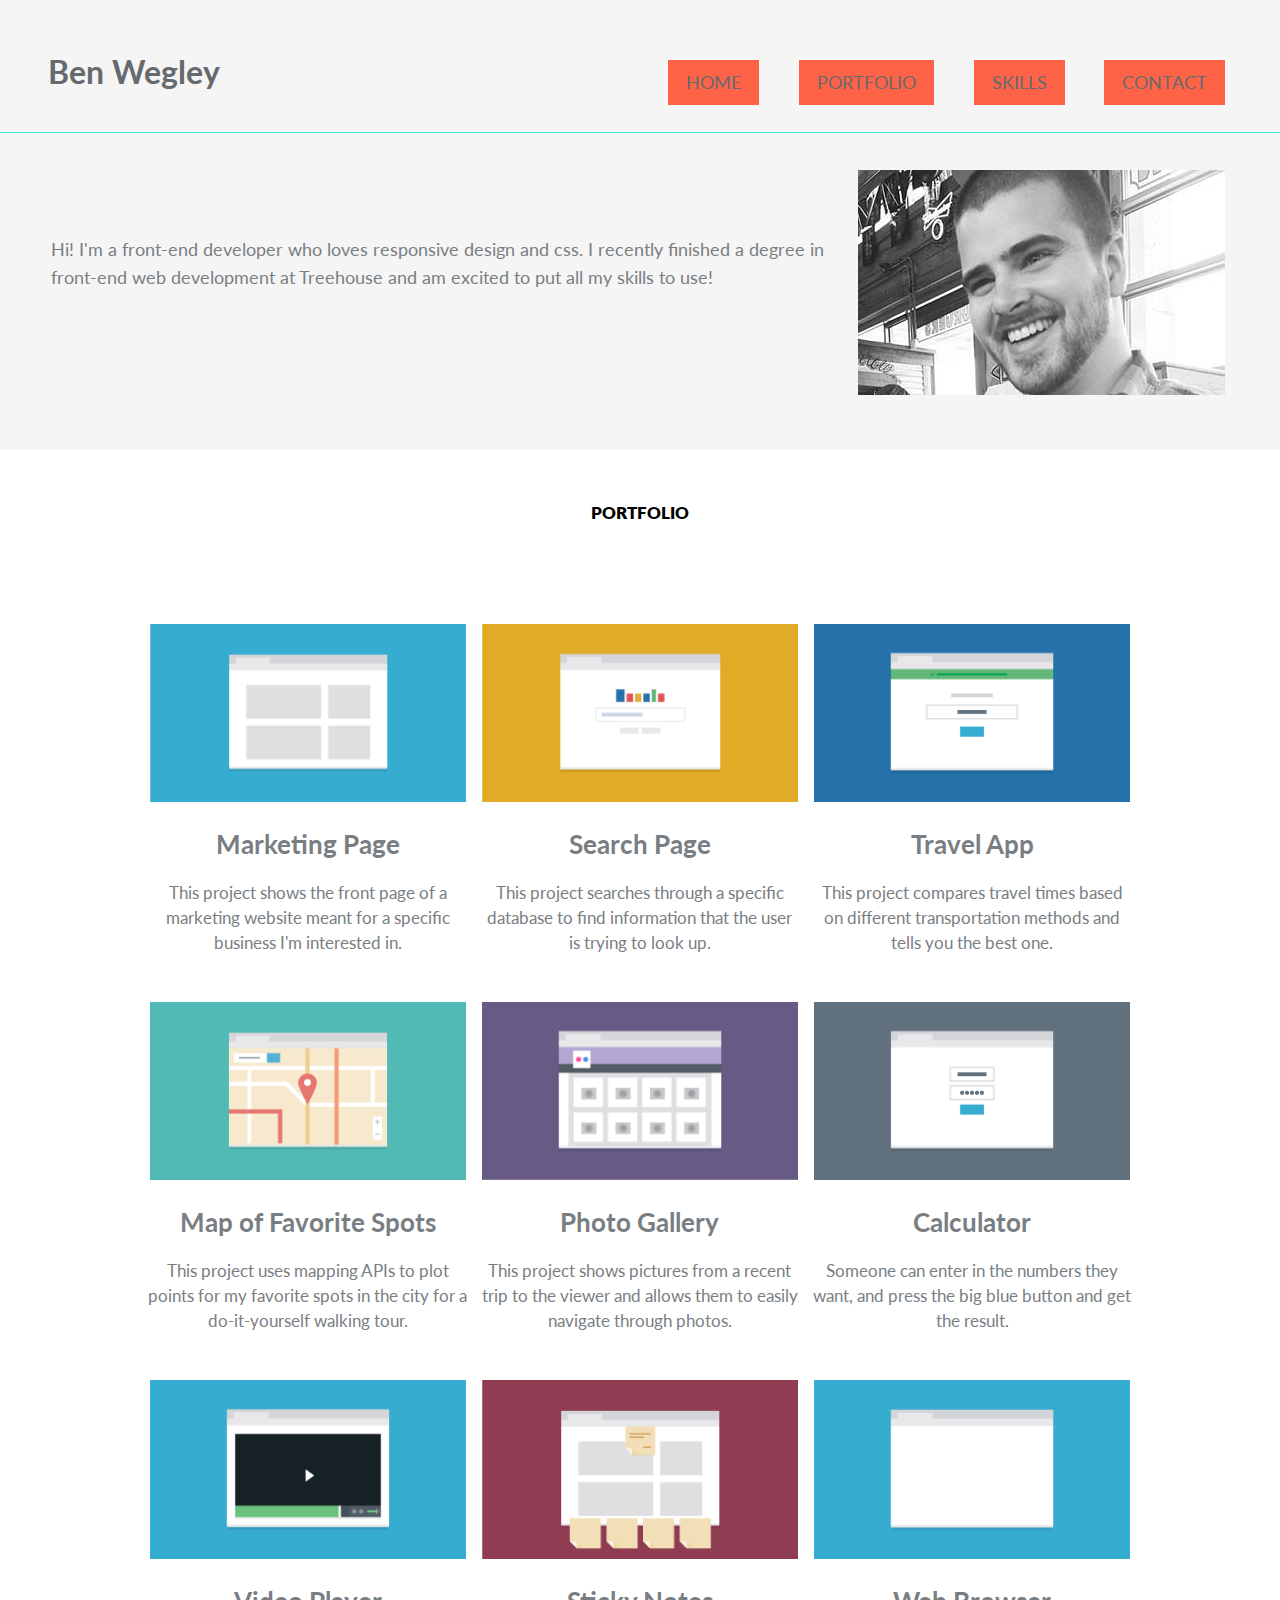
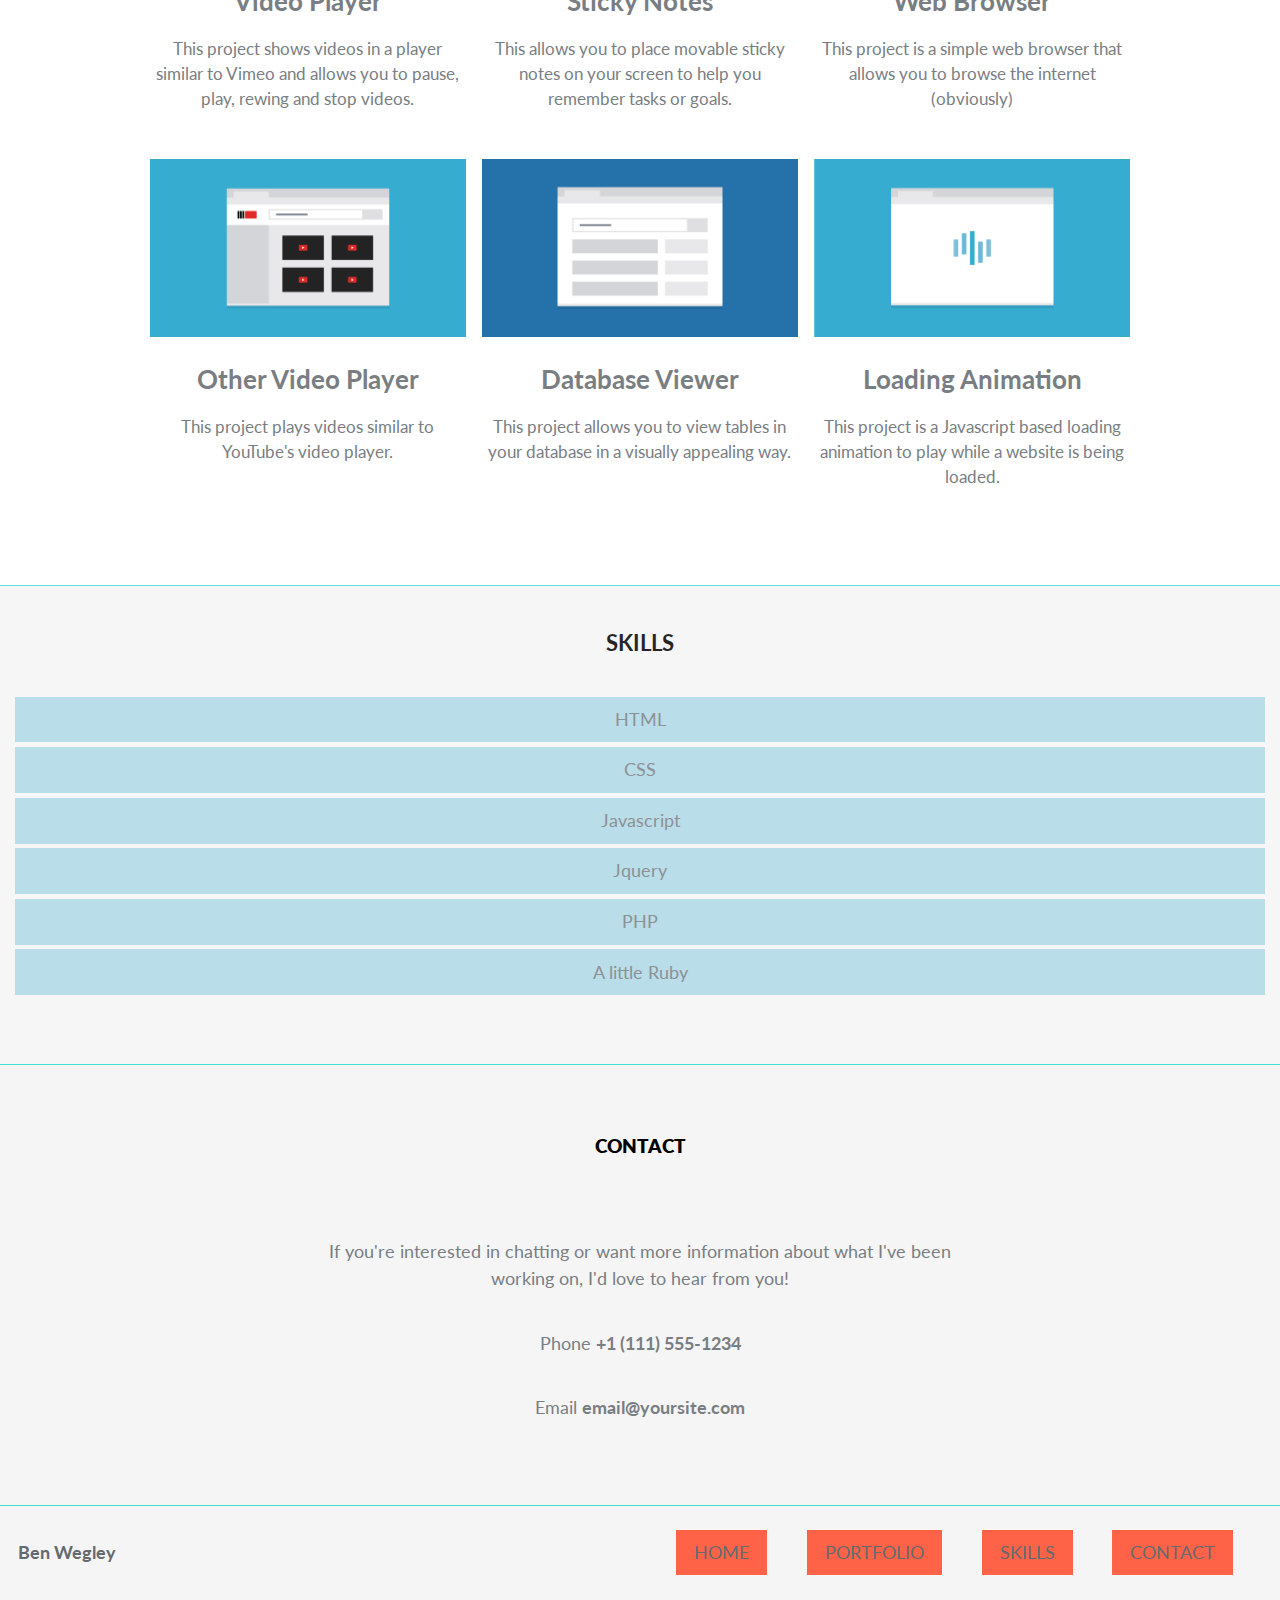
<file: index.html>
<!DOCTYPE html>
<html>
	
	<head>
		<title>Ben Wegley's Portfolio</title>
		<meta name="viewport" content="width=device-width">
		<link rel="stylesheet" href="css/base.css">
		<link rel="stylesheet" href="css/nav.css">
        <link rel="stylesheet" href="css/queries.css">
	</head>
	
	<body>

		<header class="main-header" id="top"><!-- start header -->
            <div class="site-logo">
                <a href="/">
                    <h2 id="designer-name">Ben Wegley</h2>
                </a>
            </div>
            
            
            <ul class="nav">
                <li id="home-button"><a href="index.html">HOME</a></li>
                <li id="portfolio-button"><a href="#portfolio-title">PORTFOLIO</a></li>
                <li id="skills-button"><a href="#skills-title">SKILLS</a></li>	
                <li id="contact-button"><a href="#contact-section">CONTACT</a></li>
            </ul>

        </header><!-- end header -->
        
         <div class="about"> <!-- start about -->
            <img id="profile-picture" src="img/me.jpg" alt="Profile Picture">
            <p class="tagline" id="header-tagline">Hi! I'm a front-end developer who loves responsive design and css. I recently finished a degree in front-end web development at Treehouse and am excited to put all my skills to use!</p>
        </div><!-- end about -->
        
        <h3 class="portfolio-title" id="portfolio-title">PORTFOLIO</h3>
        
        <div class="container"><!-- start container -->

            <div class="project" id="first">
                <img src="img/portfolio-1.png" alt="Marketing Page">
                <h1 class="piece-title">Marketing Page</h1>
                <p>This project shows the front page of a marketing website meant for a specific business I'm interested in.</p>
            </div>

            <div class="project" id="second">
                <img src="img/portfolio-2.png" alt="Search Page">
                <h1 class="piece-title">Search Page</h1>
                <p>This project searches through a specific database to find information that the user is trying to look up.</p>
            </div>

            <div class="project" id="third">
                <img src="img/portfolio-3.png" alt="Travel App">
                <h1 class="piece-title">Travel App</h1>
                <p>This project compares travel times based on different transportation methods and tells you the best one.</p>
            </div>

            <div class="project" id="fourth">
                <img src="img/portfolio-6.png" alt="Map of Favorite Spots">
                <h1 class="piece-title">Map of Favorite Spots</h1>
                <p>This project uses mapping APIs to plot points for my favorite spots in the city for a do-it-yourself walking tour.</p>
            </div>

            <div class="project" id="fifth">
                <img src="img/portfolio-5.png" alt="Photo Gallery">
                <h1>Photo Gallery</h1>
                <p>This project shows pictures from a recent trip to the viewer and allows them to easily navigate through photos.</p>
            </div>

            <div class="project" id="sixth">
                <img src="img/portfolio-4.png" alt="Calculator">
                <h1 class="piece-title">Calculator</h1>
                <p>Someone can enter in the numbers they want, and press the big blue button and get the result.</p>
            </div>
            
            <div class="project" id="seventh">
                <img src="img/portfolio-7.png" alt="Video Player">
                <h1>Video Player</h1>
                <p>This project shows videos in a player similar to Vimeo and allows you to pause, play, rewing and stop videos.</p>
            </div>

            <div class="project" id="eigth">
                <img src="img/portfolio-14.png" alt="Sticky Notes">
                <h1 class="piece-title">Sticky Notes</h1>
                <p>This allows you to place movable sticky notes on your screen to help you remember tasks or goals.</p>
            </div>
            
            <div class="project" id="ninth">
                <img src="img/portfolio-15.png" alt="Web Browser">
                <h1 class="piece-title">Web Browser</h1>
                <p>This project is a simple web browser that allows you to browse the internet (obviously)</p>
            </div>
            
            <div class="project" id="tenth">
                <img src="img/portfolio-8.png" alt="Other Video Player">
                <h1 class="piece-title">Other Video Player</h1>
                <p>This project plays videos similar to YouTube's video player.</p>
            </div>
            
            <div class="project" id="eleventh">
                <img src="img/portfolio-9.png" alt="Database Viewer">
                <h1 class="piece-title">Database Viewer</h1>
                <p>This project allows you to view tables in your database in a visually appealing way.</p>
            </div>
            
            <div class="project" id="twelveth">
                <img src="img/portfolio-10.png" alt="Loading Animation">
                <h1 class="piece-title">Loading Animation</h1>
                <p>This project is a Javascript based loading animation to play while a website is being loaded.</p>
            </div>

		</div><!-- end container -->
        
        <div class="skills"> <!-- start contact -->
            <h3 class="skills-section" id="skills-title">SKILLS</h3>
            <ul>
                <li>HTML</li>
                <li>CSS</li>
                <li>Javascript</li>
                <li>Jquery</li>
                <li>PHP</li>
                <li>A little Ruby</li>
            </ul>
        </div><!-- end contact -->
        
        <div class="contact"> <!-- start contact -->
            <h3 class="portfolio-title" id="contact-section">CONTACT</h3>
            <p class="tagline" id="footer-tagline">If you're interested in chatting or want more information about what I've been working on, I'd love to hear from you!</p>
            <p>Phone <strong>+1 (111) 555-1234</strong></p>
            <p>Email <strong>email@yoursite.com</strong></p>
        </div><!-- end contact -->
        
        <footer class="main-footer"><!-- start footer -->
				
            <a class="footer-name" href="/">
                <h2 id="footer-designer-name">Ben Wegley</h2>
            </a>

            <ul class="nav" id="footer-nav">
                <li id="btt"><a href="#top">BACK TO TOP</a></li>
                <li id="home"><a href="index.html">HOME</a></li>
                <li id="portfolio"><a href="#portfolio-title">PORTFOLIO</a></li>
                <li id="skills"><a href="#skills-title">SKILLS</a></li>
                <li id="contact"><a href="#contact-section">CONTACT</a></li>
            </ul>
            
        </footer><!-- end header -->

	</body>
</html>
</file>
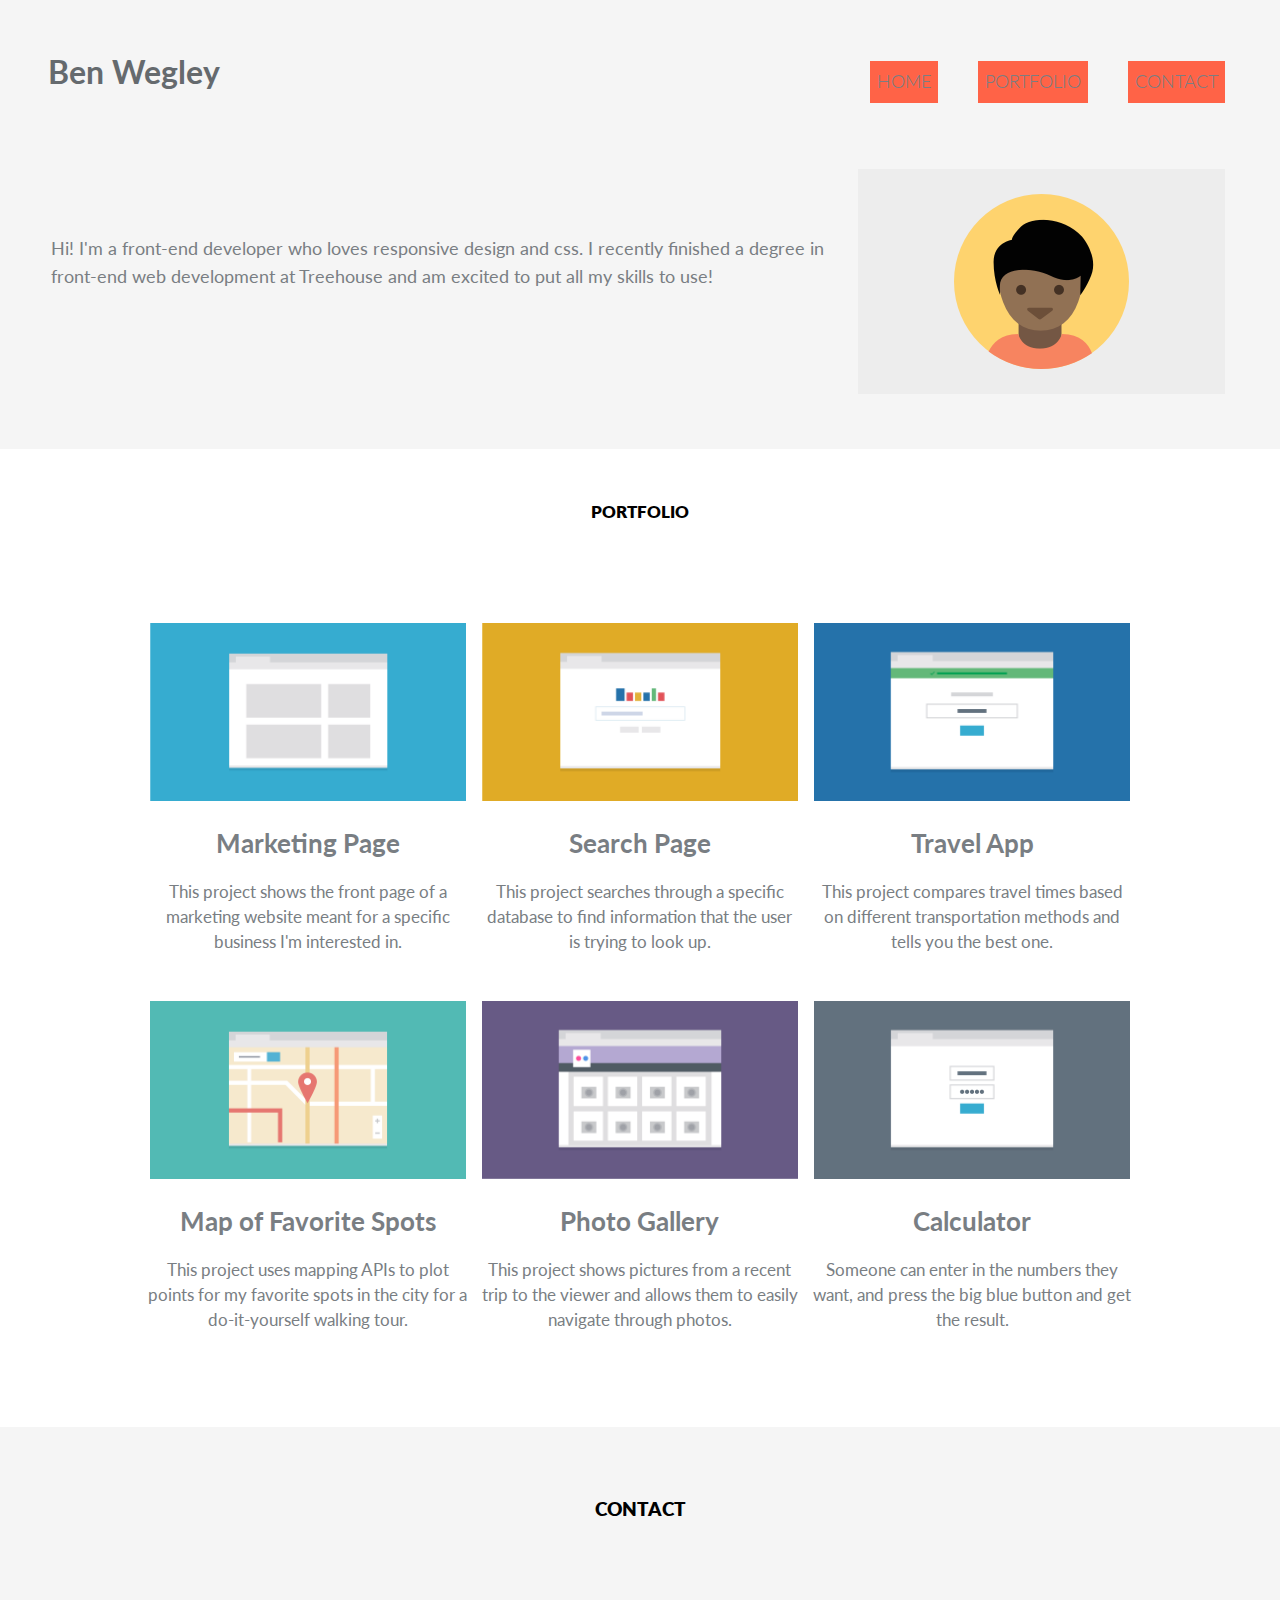
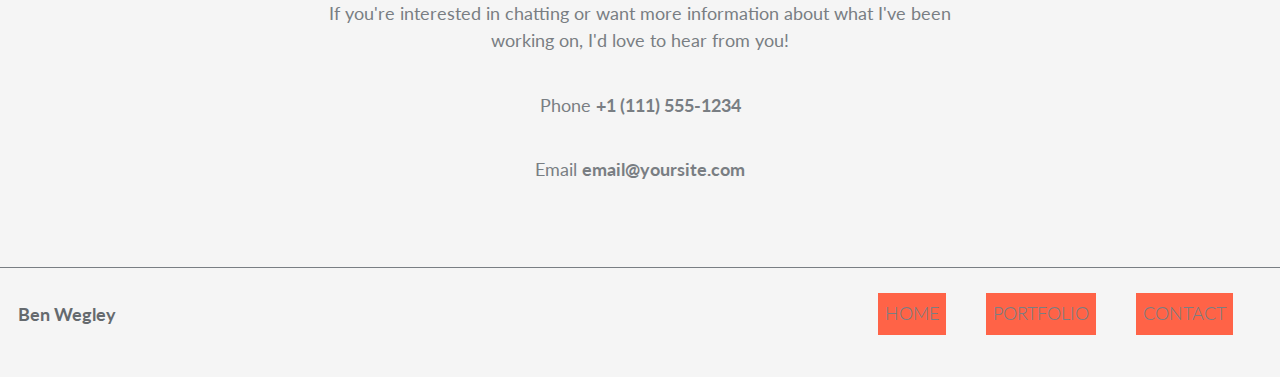
<file: mk II/index.html>
<!DOCTYPE html>
<html>
	
	<head>
		<title>Ben Wegley's Portfolio</title>
		<meta name="viewport" content="width=device-width">
		<link rel="stylesheet" href="css/base.css">
		<link rel="stylesheet" href="css/nav.css">
        <link rel="stylesheet" href="css/queries.css">
	</head>
	
	<body>

		<header class="main-header"><!-- start header -->
            <div class="site-logo">
                <a href="/">
                    <!--<img src="img/logo.svg" alt="Poly - UI Toolkit">-->
                    <h2 id="designer-name">Ben Wegley</h2>
                </a>
            </div>
            
            
            <ul class="nav">
                <li><a href="#">HOME</a></li>
                <li><a href="#">PORTFOLIO</a></li>		
                <li><a href="#">CONTACT</a></li>						
            </ul>

        </header><!-- end header -->
        
         <div class="about"> <!-- start about -->
            <img id="profile-picture" src="img/responsive-layout-profile.png" alt="Profile Picture">
            <p class="tagline" id="header-tagline">Hi! I'm a front-end developer who loves responsive design and css. I recently finished a degree in front-end web development at Treehouse and am excited to put all my skills to use!</p>
        </div><!-- end about -->
        
        <h3 class="portfolio-title">PORTFOLIO</h3>
        
        <div class="container"><!-- start container -->

            <div class="project" id="first" alt="">
                <img src="img/portfolio-1.png" alt="Marketing Page">
                <h1 class="piece-title">Marketing Page</h1>
                <p>This project shows the front page of a marketing website meant for a specific business I'm interested in.</p>
            </div>

            <div class="project" id="second">
                <img src="img/portfolio-2.png" alt="Search Page">
                <h1 class="piece-title">Search Page</h1>
                <p>This project searches through a specific database to find information that the user is trying to look up.</p>
            </div>

            <div class="project" id="third">
                <img src="img/portfolio-3.png" alt="Travel App">
                <h1 class="piece-title">Travel App</h1>
                <p>This project compares travel times based on different transportation methods and tells you the best one.</p>
            </div>

            <div class="project" id="fourth">
                <img src="img/portfolio-6.png" alt="Map of Favorite Spots">
                <h1 class="piece-title">Map of Favorite Spots</h1>
                <p>This project uses mapping APIs to plot points for my favorite spots in the city for a do-it-yourself walking tour.</p>
            </div>

            <div class="project" id="fifth">
                <img src="img/portfolio-5.png" alt="Photo Gallery">
                <h1>Photo Gallery</h1>
                <p>This project shows pictures from a recent trip to the viewer and allows them to easily navigate through photos.</p>
            </div>

            <div class="project" id="sixth">
                <img src="img/portfolio-4.png" alt="Calculator">
                <h1 class="piece-title">Calculator</h1>
                <p>Someone can enter in the numbers they want, and press the big blue button and get the result.</p>
            </div>

		</div><!-- end container -->
        
        <div class="contact"> <!-- start contact -->
            <h3 class="portfolio-title">CONTACT</h3>
            <p class="tagline" id="footer-tagline">If you're interested in chatting or want more information about what I've been working on, I'd love to hear from you!</p>
            <p>Phone <strong>+1 (111) 555-1234</strong></p>
            <p>Email <strong>email@yoursite.com</strong></p>
        </div><!-- end contact -->
        
        <footer class="main-footer"><!-- start footer -->
				
            <a class="footer-name" href="/">
                <!--<img src="img/logo.svg" alt="Poly - UI Toolkit">-->
                <h2 id="footer-designer-name">Ben Wegley</h2>
            </a>

            <ul class="nav" id="footer-nav">
                <li id="btt"><a href="#">BACK TO TOP</a></li>
                <li id="home"><a href="#">HOME</a></li>
                <li id="portfolio"><a href="#">PORTFOLIO</a></li>		
                <li id="contact"><a href="#">CONTACT</a></li>
            </ul>
            
        </footer><!-- end header -->

	</body>
</html>
</file>
<file: css/base.css>
/* --------------------------
  Base Styles
--------------------------- */

@import url("http://fonts.googleapis.com/css?family=Lato:100,300,400,700,900");

* {
  box-sizing: border-box; 
}

body {
  color: #797e83;
  font-size: 16px;
	margin: 0;
  font-family: "Lato", "Helvetica Neue", Helvetica, Arial, sans-serif;
  line-height: 1.5; 
}

h1 {
	font-size: 1.6em;
}

ul,
li {
  margin: 0;
  padding: 0;
  list-style-type: none; 
}

a {
  color: #656a6e;
  text-decoration: none;
  font-weight: 400; 
}

img {
	max-width: 99%;
}

header,
footer,
.about {
	background-color: whitesmoke;
}

header {
    display: flex;
}

footer {
    width: 100%
}

.portfolio-title {
	text-align: center;
	padding: 2em;
	font-size: 1.05em;
	font-weight: 800;
	color: #000;
}

.about {
    padding-bottom: 2.5em;
}

.about,
.contact,
.skills {
	text-align: center;
	font-size: 1.15em;
    border-top: .5px solid turquoise;
}

.contact {
	padding-top: .5em;
	padding-bottom: 3.5em;
	background-color: whitesmoke;
    display: flex;
    flex-direction: column;
    align-items: center;
}

.skills {
    padding: .5em .55em 3.5em .55em;
    background-color: whitesmoke;
    opacity: .85;
    display: flex;
    flex-direction: column; 
}

.container {
	margin-top: 3.25em;
    width: 90%;
	margin: auto;
    display: flex;
    flex-direction: column;
}

.skills li {
    padding: .5em;
    margin: .25em;
    background-color: lightblue;
    transition: background-color 0.5s ease;
}
.skills li:hover {   
    background-color: lightcoral;
}

/* ---- Float clearfix ---- */

.clearfix::after {
    content: " ";
    display: table;
    clear: both;
}

#designer-name {
	font-size: 2em;
	padding: 0;
	margin: 0 0 20px 0;
}

#footer-designer-name {
	font-size: 1.125em;
	padding: 1em;
}

#footer-tagline {
    max-width: 85%;
    text-align: center;
}

#profile-picture {
    padding: 2em 1em 0 1em;
}

#home,
#portfolio,
#contact,
#skills {
   display: none; 
}

#skills-title {
    color: black;
    padding: .5em;
}

/* --------------------------
  Portfolio Pieces
--------------------------- */

.project{
	text-align: center;
	padding-bottom: 30px;
}

.project p {
	font-size: 1.04em;
}
</file>
<file: css/nav.css>
/* --------------------------
  Nav Styles
--------------------------- */

.main-header,
.nav {
	display: flex;
	flex-direction: column;
}

.main-header {
	padding-top: 2em;
    padding-bottom: 2em;
}

.main-footer {
	display: flex;
	flex-direction: row;
	justify-content: space-between;
	border-top: 1px solid turquoise;
}

.site-logo {
	width: auto;
	align-self: center;
}

.nav {
	margin-top: 1.5em;
}

#footer-nav {
	align-content: center;
}

.nav a {
	display: block;
	background-color: tomato;
	font-size: 1.125em;
	text-align: center;
	padding: .4em;
	margin: .2em;
}

.nav a:hover {
    transition: all 0.75s ease;
    color: lightblue;
    background-color: dimgray
}
</file>
<file: css/queries.css>
/* --------------------------
  Media Queries
--------------------------- */

@media (min-width: 768px) {
    
    .main-header {
        display: flex;
        flex-direction: column;
	}
    
	.site-logo {
	}
    
	.nav {
		flex-direction: row;
		justify-content: center;
	}
    
	.nav a {
		border-bottom-color: transparent;
        margin-left: 2em;
        padding: .5em 1em;
	}
    
    .about {
        display: flex;
        flex-direction: row-reverse;
        justify-content: space-between;
        align-items: center;
    }
    
    .container {
        display: flex;
        flex-direction: column;
        flex-flow: row wrap;
        justify-content: space-between;
    }
    
    .container div {
        max-width: 49%;
    }
    
    .main-footer {
        padding: 0 1.5em 3em 0;
    }
    
    /* ---- Float clearfix ---- */
 
    .clearfix::after {
        content: " ";
        display: table;
        clear: both;
    }
    
    #header-tagline {
        padding: .75em;
        text-align: left;
    }
    
    #footer-nav {
        flex-direction: row;
		justify-content: space-between;
    }
    
    #btt {
        display: none; 
    }
    
    #home,
    #portfolio,
    #contact,
    #skills {
       display: block; 
    }
	
}

@media (min-width: 1024px) {
    .site-logo {
        padding: 1em;
    }
    
    .main-header {
        padding: 2em 2em 0 2em;
    }
    
    .about {
        padding: 0 2em 3em 2em;
    }
    
    
	.container {
		width: 1080px;
        padding: 3em;
	}
    
	.main-header,
	.main-footer {
		flex-direction: row;
	}
    
	.site-logo {
		margin-right: auto;
	}
    
	.nav {
		margin-top: 0;
		align-self: center;
        padding-right: 1.2em;
	}
    
	.nav a {
		border-bottom-color: transparent;
	}
    
    .main-footer {
        padding: 0 1.5em 1em 0;
    }
    
    #first,
    #third,
    #fifth,
    #seventh,
    #ninth,
    #eleventh {
		 width: 32.5%;

   	}
   
    #second,
    #fourth,
    #sixth,
    #eigth,
    #tenth,
    #twelveth {
        width: 32.5%;
    }
    
    #footer-tagline {
        max-width: 50%
    }
    
}
</file>
<file: mk II/css/base.css>
/* --------------------------
  Base Styles
--------------------------- */

@import url("http://fonts.googleapis.com/css?family=Lato:100,300,400,700,900");

* {
  box-sizing: border-box; 
}

body {
  color: #797e83;
  font-size: 16px;
	margin: 0;
  font-family: "Lato", "Helvetica Neue", Helvetica, Arial, sans-serif;
  line-height: 1.5; 
}

h1 {
	font-size: 1.6em;
}

ul,
li {
  margin: 0;
  padding: 0;
  list-style-type: none; 
}

a {
  color: #656a6e;
  text-decoration: none;
  font-weight: 400; 
}

img {
	max-width: 99%;
}

header,
footer,
.about {
	background-color: whitesmoke;
}

header {
    display: flex;
}

footer {
    width: 100%
}

.portfolio-title {
	text-align: center;
	padding: 2em;
	font-size: 1.05em;
	font-weight: 800;
	color: #000;
}

.about {
    padding-bottom: 2.5em;
}

.about,
.contact {
	text-align: center;
	font-size: 1.15em;
}

.contact {
	padding-top: .5em;
	padding-bottom: 3.5em;
	background-color: whitesmoke;
    display: flex;
    flex-direction: column;
    align-items: center;
}

.container {
	margin-top: 3.25em;
    width: 90%;
	margin: auto;
    display: flex;
    flex-direction: column;
}

/* ---- Float clearfix ---- */

.clearfix::after {
    content: " ";
    display: table;
    clear: both;
}

#designer-name {
	font-size: 2em;
	padding: 0;
	margin: 0 0 20px 0;
}

#footer-designer-name {
	font-size: 1.125em;
	padding: 1em;
}

#footer-tagline {
    max-width: 85%;
    text-align: center;
}

#profile-picture {
    padding: 2em 1em 0 1em;
}

#home,
#portfolio,
#contact {
   display: none; 
}

/* --------------------------
  Portfolio Pieces
--------------------------- */

.project{
	text-align: center;
	padding-bottom: 30px;
}

.project p {
	font-size: 1.04em;
}
</file>
<file: mk II/css/nav.css>
/* --------------------------
  Nav Styles
--------------------------- */

.main-header,
.nav {
	display: flex;
	flex-direction: column;
}

.main-header {
	padding-top: 2em;
}

.main-footer {
	display: flex;
	flex-direction: row;
	justify-content: space-between;
	border-top: 1px solid #797e83;
}

.site-logo {
	width: auto;
	align-self: center;
}

.nav {
	margin-top: 1.5em;
}

#footer-nav {
	align-content: center;
}

.nav a {
	display: block;
	color: #797e83;
	background-color: tomato;
	font-size: 1.125em;
	font-weight: 300;
	text-align: center;
	padding: .4em;
	margin: .2em;
	border-bottom: 1px solid #ebecec;
}

.nav a:hover {
	color: #0b0b0b;
	border-bottom-color: #52bab3;
}
</file>
<file: mk II/css/queries.css>
/* --------------------------
  Media Queries
--------------------------- */

@media (min-width: 768px) {
    
    .main-header {
        display: flex;
        flex-direction: column;
	}
    
	.site-logo {
	}
    
	.nav {
		flex-direction: row;
		justify-content: center;
	}
    
	.nav a {
		border-bottom-color: transparent;
        margin-left: 2em;
	}
    
    .about {
        display: flex;
        flex-direction: row-reverse;
        justify-content: space-between;
        align-items: center;
    }
    
    .container {
        display: flex;
        flex-direction: column;
        flex-flow: row wrap;
        justify-content: space-between;
    }
    
    .container div {
        max-width: 49%;
    }
    
    .main-footer {
        padding: 0 1.5em 3em 0;
    }
    
    /* ---- Float clearfix ---- */
 
    .clearfix::after {
        content: " ";
        display: table;
        clear: both;
    }
    
    #header-tagline {
        padding: .75em;
        text-align: left;
    }
    
    #footer-nav {
        flex-direction: row;
		justify-content: space-between;
    }
    
    #btt {
        display: none; 
    }
    
    #home,
    #portfolio,
    #contact {
       display: block; 
    }
	
}

@media (min-width: 1024px) {
    .site-logo {
        padding: 1em;
    }
    
    .main-header {
        padding: 2em 2em 0 2em;
    }
    
    .about {
        padding: 0 2em 3em 2em;
    }
    
    
	.container {
		width: 1080px;
        padding: 3em;
	}
    
	.main-header,
	.main-footer {
		flex-direction: row;
	}
    
	.site-logo {
		margin-right: auto;
	}
    
	.nav {
		margin-top: 0;
		align-self: center;
        padding-right: 1.2em;
	}
    
	.nav a {
		border-bottom-color: transparent;
	}
    
    .main-footer {
        padding: 0 1.5em 1em 0;
    }
    
    #footer-tagline {
        max-width: 50%
    }
    
    #first,
    #third,
    #fifth {
		 width: 32.5%;

   	}
   
    #second,
    #fourth,
    #sixth {
        width: 32.5%;
    }
    
}
</file>
